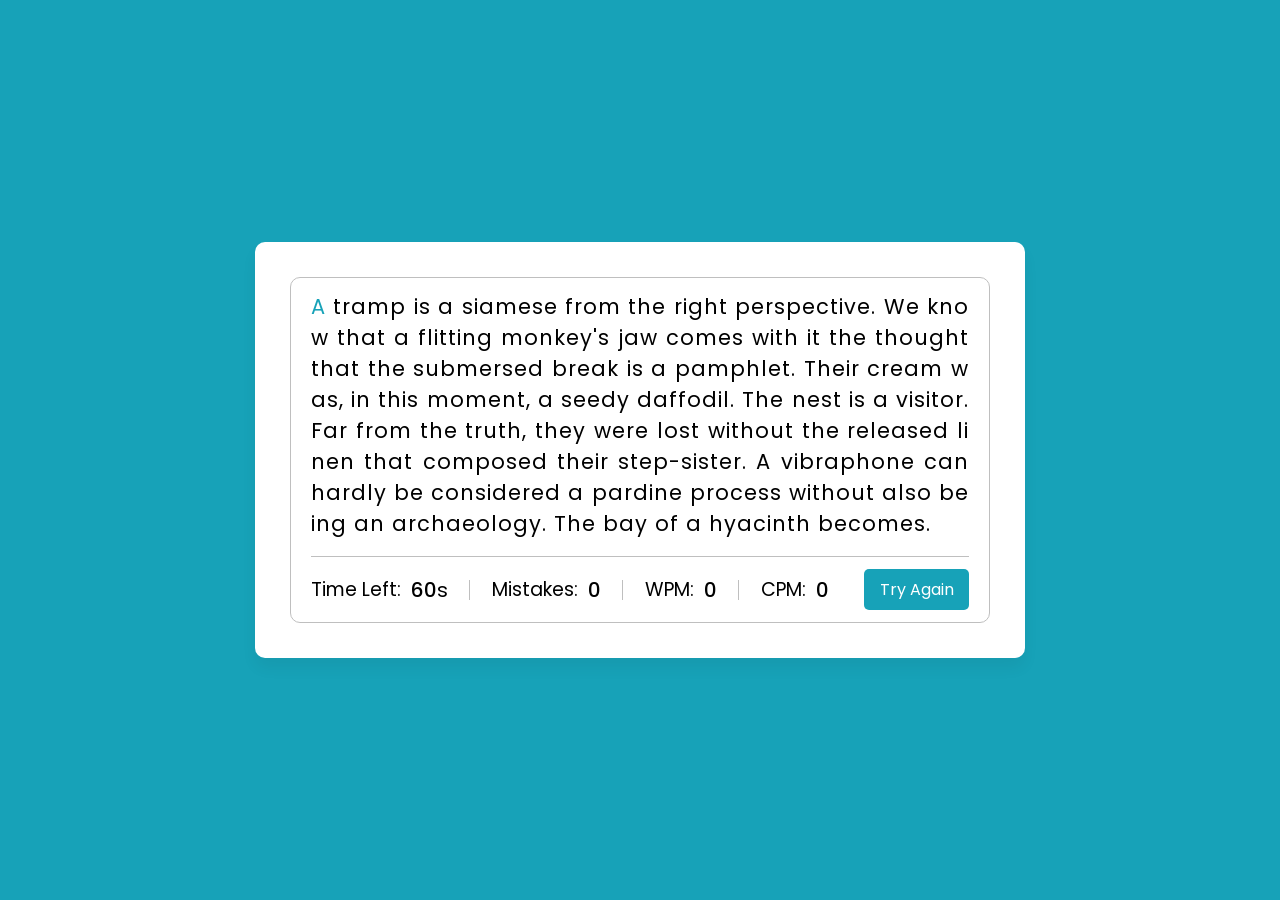
<file: Typing_test/index.html>
<!DOCTYPE html>
<!-- Coding By CodingNepal - youtube.com/codingnepal -->
<html lang="en" dir="ltr">
  <head>
    <meta charset="utf-8">  
    <title>Typing Speed Test Game </title>
    <link rel="stylesheet" href="style.css">
    <meta name="viewport" content="width=device-width, initial-scale=1.0">
  </head>
  <body>
    <div class="wrapper">
      <input type="text" class="input-field">
      <div class="content-box">
        <div class="typing-text">
          <p></p>
        </div>
        <div class="content">
          <ul class="result-details">
            <li class="time">
              <p>Time Left:</p>
              <span><b>60</b>s</span>
            </li>
            <li class="mistake">
              <p>Mistakes:</p>
              <span>0</span>
            </li>
            <li class="wpm">
              <p>WPM:</p>
              <span>0</span>
            </li>
            <li class="cpm">
              <p>CPM:</p>
              <span>0</span>
            </li>
          </ul>
          <button>Try Again</button>
        </div>
      </div>
    </div>
    <script src="js/paragraphs.js"></script>
    <script src="js/script.js"></script>
  
  </body>
</html>
</file>
<file: Typing_test/style.css>
/* Import Google Font - Poppins */
@import url('https://fonts.googleapis.com/css2?family=Poppins:wght@400;500;600;700&display=swap');
*{
  margin: 0;
  padding: 0;
  box-sizing: border-box;
  font-family: 'Poppins', sans-serif;
}
body{
  display: flex;
  padding: 0 10px;
  align-items: center;
  justify-content: center;
  min-height: 100vh;
  background: #17A2B8;
}
::selection{
  color: #fff;
  background: #17A2B8;
}
.wrapper{
  width: 770px;
  padding: 35px;
  background: #fff;
  border-radius: 10px;
  box-shadow: 0 10px 15px rgba(0,0,0,0.05);
}
.wrapper .input-field{
  opacity: 0;
  z-index: -999;
  position: absolute;
}
.wrapper .content-box{
  padding: 13px 20px 0;
  border-radius: 10px;
  border: 1px solid #bfbfbf;
}
.content-box .typing-text{
  overflow: hidden;
  max-height: 256px;
}
.typing-text::-webkit-scrollbar{
  width: 0;
}
.typing-text p{
  font-size: 21px;
  text-align: justify;
  letter-spacing: 1px;
  word-break: break-all;
}
.typing-text p span{
  position: relative;
}
.typing-text p span.correct{
  color: #56964f;
}
.typing-text p span.incorrect{
  color: #cb3439;
  outline: 1px solid #fff;
  background: #ffc0cb;
  border-radius: 4px;
}
.typing-text p span.active{
  color: #17A2B8;
}
.typing-text p span.active::before{
  position: absolute;
  content: "";
  height: 2px;
  width: 100%;
  bottom: 0;
  left: 0;
  opacity: 0;
  border-radius: 5px;
  background: #17A2B8;
  animation: blink 1s ease-in-out infinite;
}
@keyframes blink{
  50%{ 
    opacity: 1; 
  }
}
.content-box .content{
  margin-top: 17px;
  display: flex;
  padding: 12px 0;
  flex-wrap: wrap;
  align-items: center;
  justify-content: space-between;
  border-top: 1px solid #bfbfbf;
}
.content button{
  outline: none;
  border: none;
  width: 105px;
  color: #fff;
  padding: 8px 0;
  font-size: 16px;
  cursor: pointer;
  border-radius: 5px;
  background: #17A2B8;
  transition: transform 0.3s ease;
}
.content button:active{
  transform: scale(0.97);
}
.content .result-details{
  display: flex;
  flex-wrap: wrap;
  align-items: center;
  width: calc(100% - 140px);
  justify-content: space-between;
}
.result-details li{
  display: flex;
  height: 20px;
  list-style: none;
  position: relative;
  align-items: center;
}
.result-details li:not(:first-child){
  padding-left: 22px;
  border-left: 1px solid #bfbfbf;
}
.result-details li p{
  font-size: 19px;
}
.result-details li span{
  display: block;
  font-size: 20px;
  margin-left: 10px;
}
li span b{
  font-weight: 500;
}
li:not(:first-child) span{
  font-weight: 500;
}
@media (max-width: 745px) {
  .wrapper{
    padding: 20px;
  }
  .content-box .content{
    padding: 20px 0;
  }
  .content-box .typing-text{
    max-height: 100%;
  }
  .typing-text p{
    font-size: 19px;
    text-align: left;
  }
  .content button{
    width: 100%;
    font-size: 15px;
    padding: 10px 0;
    margin-top: 20px;
  }
  .content .result-details{
    width: 100%;
  }
  .result-details li:not(:first-child){
    border-left: 0;
    padding: 0;
  }
  .result-details li p, 
  .result-details li span{
    font-size: 17px;
  }
}
@media (max-width: 518px) {
  .wrapper .content-box{
    padding: 10px 15px 0;
  }
  .typing-text p{
    font-size: 18px;
  }
  .result-details li{
    margin-bottom: 10px;
  }
  .content button{
    margin-top: 10px;
  }
}
</file>
